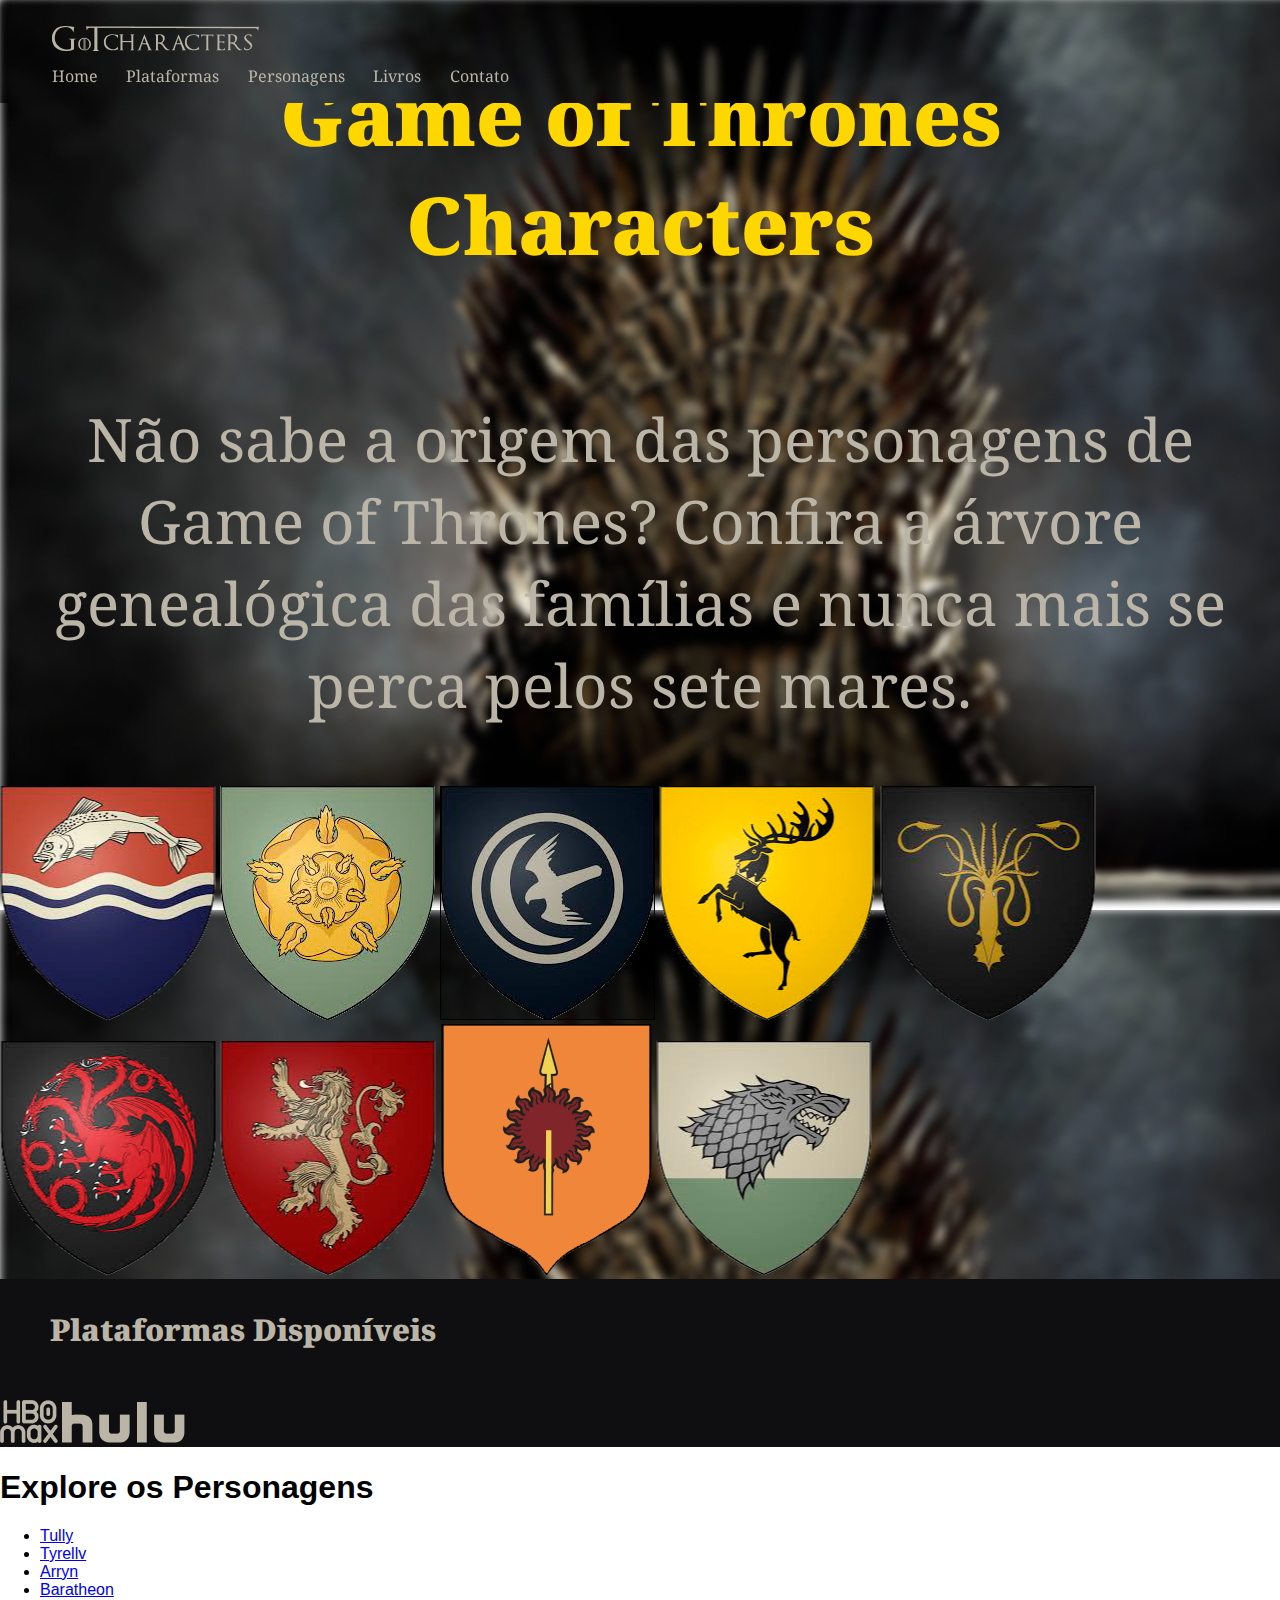
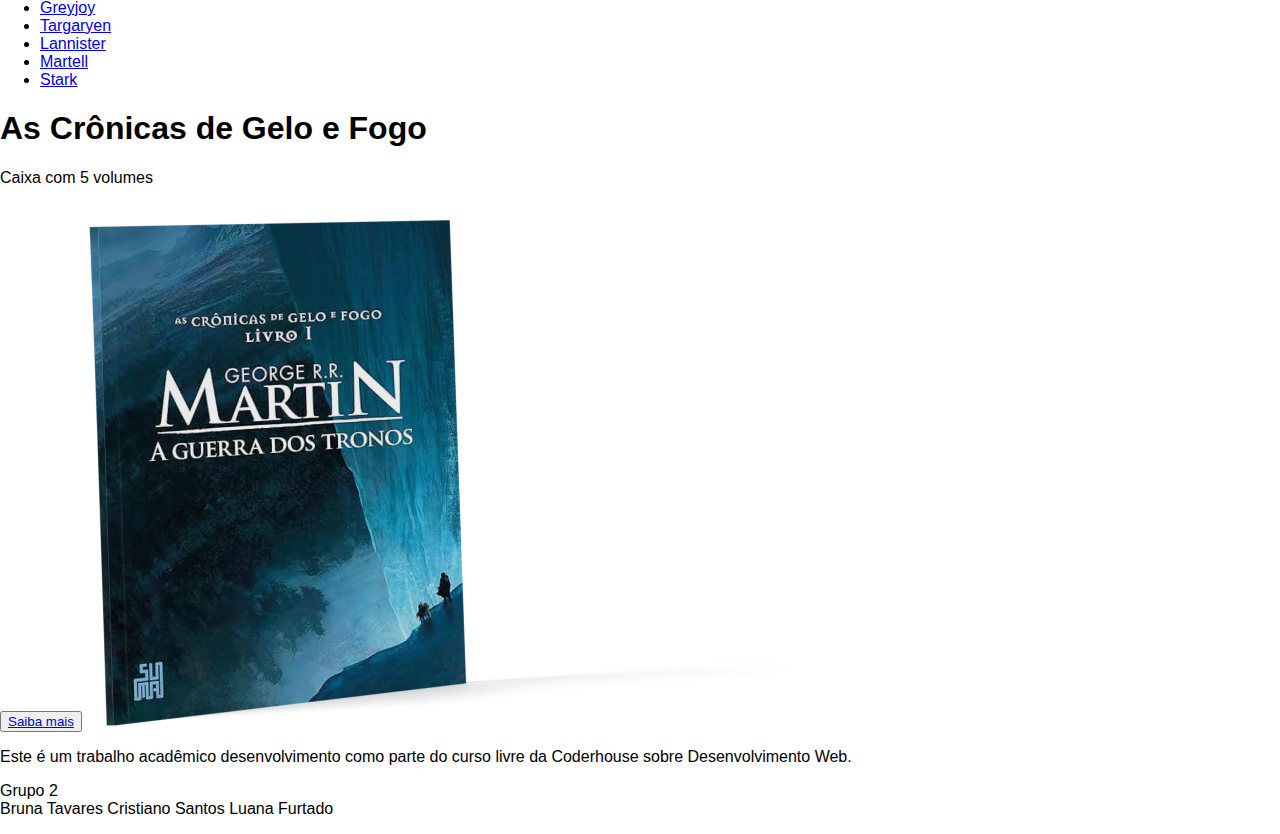
<file: index.html>
<!DOCTYPE html>
<html lang="pt-br">

<head>
    <meta charset="UTF-8">
    <meta name="viewport" content="width=device-width, initial-scale=1.0">
    <title>Game Of Thrones</title>
    <link rel="stylesheet" href="style.css">
    <link rel="preconnect" href="https://fonts.googleapis.com">
    <link rel="preconnect" href="https://fonts.gstatic.com" crossorigin>
    <link href="https://fonts.googleapis.com/css2?family=Noto+Serif&display=swap" rel="stylesheet">
</head>

<body>

    <header>
        <nav class="bk">
            <ul>
                <div class="logo"><img src="Vector.png" alt="Logo do site"></div>

                <li>
                    <a href="#home">Home</a>
                </li>
                <li>
                    <a href="#plataformas">Plataformas</a>
                </li>
                <li>
                    <a href="#personagens">Personagens</a>
                </li>
                <li>
                    <a href="#livros">Livros</a>
                </li>
                <li>
                    <a href="#contato">Contato</a>
                </li>
            </ul>
        </nav>
    </header>

        <section id="home" class="bk">
            <h1>
                Game of Thrones Characters
            </h1>
    
            <p>Não sabe a origem das personagens de Game of Thrones? Confira a árvore genealógica das famílias e nunca mais
                se perca pelos sete mares.</p>
    
            <img src="Tully.png" alt="Brasão da casa Tully">
            <img src="Tyrell.png" alt="Brasão da casa Tyrell">
            <img src="Arryn.png" alt="Brasão da casa Arryn">
            <img src="Baratheon.png" alt="Brasão da casa Baratheon">
            <img src="Greyjoy.png" alt="Brasão da casa Greyjoy">
            <img src="Targaryen.png" alt="Brasão da casa Targaryen">
            <img src="Lannister.png" alt="Brasão da casa Lannister">
            <img src="Martell.png" alt="Brasão da casa Martell">
            <img src="Stark.png" alt="Brasão da casa Stark">
    
    
        </section>

    <section id="plataformas">
        <h1>
            Plataformas Disponíveis
        </h1>
        <a href="https://www.hbomax.com/br/pt"> <img src="HBO.png" alt="Logo HBO"></a>
        <a href="https://www.hulu.com/welcome?orig_referrer=https%3A%2F%2Fwww.google.com%2F"> <img src="Hulu.png" alt="Logo Hulu"></a>

    </section>

    <section id="personagens">
        <!-- Criei arquivos html para todas a casas, incluir os primcipais perssonagens, com efeito de parallax no css -->
        <h1>
            Explore os Personagens
        </h1>

        <ul>
            <li>
                <a href="Tully.html">Tully</a>
            </li>
            <li>
                <a href="Tyrell.html">Tyrellv</a>
            </li>
            <li>
                <a href="Arryn.html">Arryn</a>
            </li>
            <li>
                <a href="Baratheon.html">Baratheon</a>
            </li>
            <li>
                <a href="Greyjoy.html">Greyjoy</a>
            </li>
            <li>
                <a href="Targaryen.html">Targaryen</a>
            </li>
            <li>
                <a href="Lannister.html">Lannister</a>
            </li>
            <li>
                <a href="Martell.html">Martell</a>
            </li>
            <li>
                <a href="Stark.html">Stark</a>
            </li>
        </ul>
    </section>

    <section id="livros">

        <h1>
            As Crônicas de Gelo e Fogo
        </h1>
        <p>Caixa com 5 volumes</p>

        <button>
            <a href="https://www.geloefogo.com/livros/guia">Saiba mais</a>
        </button>

        <img src="Softcover Book Right View (7,5x75 in).png" alt="Foto do Livro a Guerra dos Tronos">

    </section>

    <footer id="contato">
        <p>
            Este é um trabalho acadêmico desenvolvimento como parte do curso livre da Coderhouse sobre Desenvolvimento
            Web.
        </p>

        <p>
            Grupo 2
            <br>

            Bruna Tavares
            Cristiano Santos
            Luana Furtado
        </p>


    </footer>

</body>

</html>
</file>
<file: style.css>
body {
    margin: 0;
    padding: 0;
    color: black;
    font-family: sans-serif;
    word-wrap: break-word;
    overflow-wrap: break-word;
}

.bk {
    background-image: url(Iron-Throne.png);
    
}

nav{
    overflow: hidden;
    position: fixed;
    width: 100%;
}

nav .logo {
    float: left;
    display: block;
    padding: 10px 12px;
    margin-right: 1000px;
}

nav li {
    padding: 10px 12px;
    display: inline;
}

nav li a {
    text-decoration: none;
    font-family: 'Noto Serif', serif;
    color: #bbb5a8;

}


#home h1 {
    font-size: 80px;
    margin-top: 0;
    padding: 60px;
    text-align: center;
    color: gold;
    font-family: 'Noto Serif', serif;
}

#home p {
    font-family: 'Noto Serif', serif;
    color: #bbb5a8;
    font-size: 60px;
    text-align: center;

}

#plataformas{
  
    background-color: #0F0F11;
}
#plataformas h1{
    margin-top: 0;
    padding: 30px;
    font-family: 'Noto Serif', serif;
    color: #bbb5a8;
    font-size: 30px;
    margin-left: 20px;
}

#plataformas a {

}



h1 {
    font-weight: 900;
    color: #000;
}

.conteudo {
    width: 100%;
    margin: 0 auto;
}

main {
    display: block;
    background-color: #fff;
}

.container {
    width: 100%;
    max-width: 760px;
    margin: 0 auto;
    padding: 0 20px;
}

section.modulo p {
    margin-bottom: 40px;
}

section.modulo:last-child {
    margin-bottom: 0;
}

section.modulo h2 {
    margin-bottom: 40px;
    font-size: 30px;
}

section.modulo.construindo {
    padding: 40px 0;
    background: gray;
}

section.parallax {
    display: flex;
    flex-direction: column;
    justify-content: center;
    height: 100vh !important;
    width: 100%;
    position: relative;
    overflow: hidden;
    background-position: 50% 50%;
    background-repeat: no-repeat;
    background-attachment: fixed;
    background-size: cover;
}

section.parallax:after {
    content: "";
    height: 100%;
    width: 100%;
    position: absolute;
    z-index: 8;
    background: linear-gradient(to bottom, rgba(0, 0, 0, 0) 0, rgba(0, 0, 0, 0) 10%, #000 100%);
}

section.parallax-1 {
    background-image: url(imagens-personagens/hoster.jpg);
}

section.parallax-2 {
    background-image: url(imagens-personagens/edmure.jpg);
}

section.parallax-3 {
    background-image: url(imagens-personagens/catelyn.jpg);
}

section.parallax-4 {
    background-image: url(imagens-personagens/lysa.jfif);
}

section.parallax-5 {
    background-image: url(imagens-personagens/jon.jfif);
}

section.parallax-6 {
    background-image: url(imagens-personagens/robert.jfif);
}

section.parallax-7 {
    background-image: url(imagens-personagens/robert-bar.jpg);
}

section.parallax-8 {
    background-image: url(imagens-personagens/stennis.jpg);
}

section.parallax-9 {
    background-image: url(imagens-personagens/renly.jpg);
}

section.parallax-10 {
    background-image: url(imagens-personagens/balon.jpg);
}

section.parallax-11 {
    background-image: url(imagens-personagens/theon.jpg);
}

section.parallax-12 {
    background-image: url(imagens-personagens/yara.jpg);
}

section.parallax-13 {
    background-image: url(imagens-personagens/tywin.jpg);
}

section.parallax-14 {
    background-image: url(imagens-personagens/jaime.jpg);
}

section.parallax-15 {
    background-image: url(imagens-personagens/tyrion.jpg);
}

section.parallax-16 {
    background-image: url(imagens-personagens/joffrey.jpg);
}

section.parallax-17 {
    background-image: url(imagens-personagens/myrcella.jpg);
}

section.parallax-18 {
    background-image: url(imagens-personagens/tommen.jpg);
}

section.parallax-19 {
    background-image: url(imagens-personagens/doran.jfif);
}

section.parallax-20 {
    background-image: url(imagens-personagens/oberyn.jfif);
}

section.parallax-21 {
    background-image: url(imagens-personagens/ned.jpg);
}

section.parallax-22 {
    background-image: url(imagens-personagens/Robb.jpg);
}

section.parallax-23 {
    background-image: url(imagens-personagens/sansa.jpg);
}

section.parallax-24 {
    background-image: url(imagens-personagens/arya.jpg);
}

section.parallax-25 {
    background-image: url(imagens-personagens/bran.jpg);
}

section.parallax-26 {
    background-image: url(imagens-personagens/rickon.jpg);
}

section.parallax-27 {
    background-image: url(imagens-personagens/Jon-Snow.jpeg);
}

section.parallax-28 {
    background-image: url(imagens-personagens/aerys.jpg);
}

section.parallax-29 {
    background-image: url(imagens-personagens/daenerys.jpg);
}

section.parallax-30 {
    background-image: url(imagens-personagens/rhaegar.jfif);
}

section.parallax-31 {
    background-image: url(imagens-personagens/mace.jpg);
}

section.parallax-32 {
    background-image: url(imagens-personagens/olenna.jpg);
}

section.parallax-33 {
    background-image: url(imagens-personagens/margaery.jpg);
}

section.parallax-34 {
    background-image: url(imagens-personagens/loras.jpg);
}

section.parallax h1 {
    color: #fff;
    text-align: center;
    font-size: 78px;
    z-index: 50;
    text-transform: uppercase;
}
</file>
